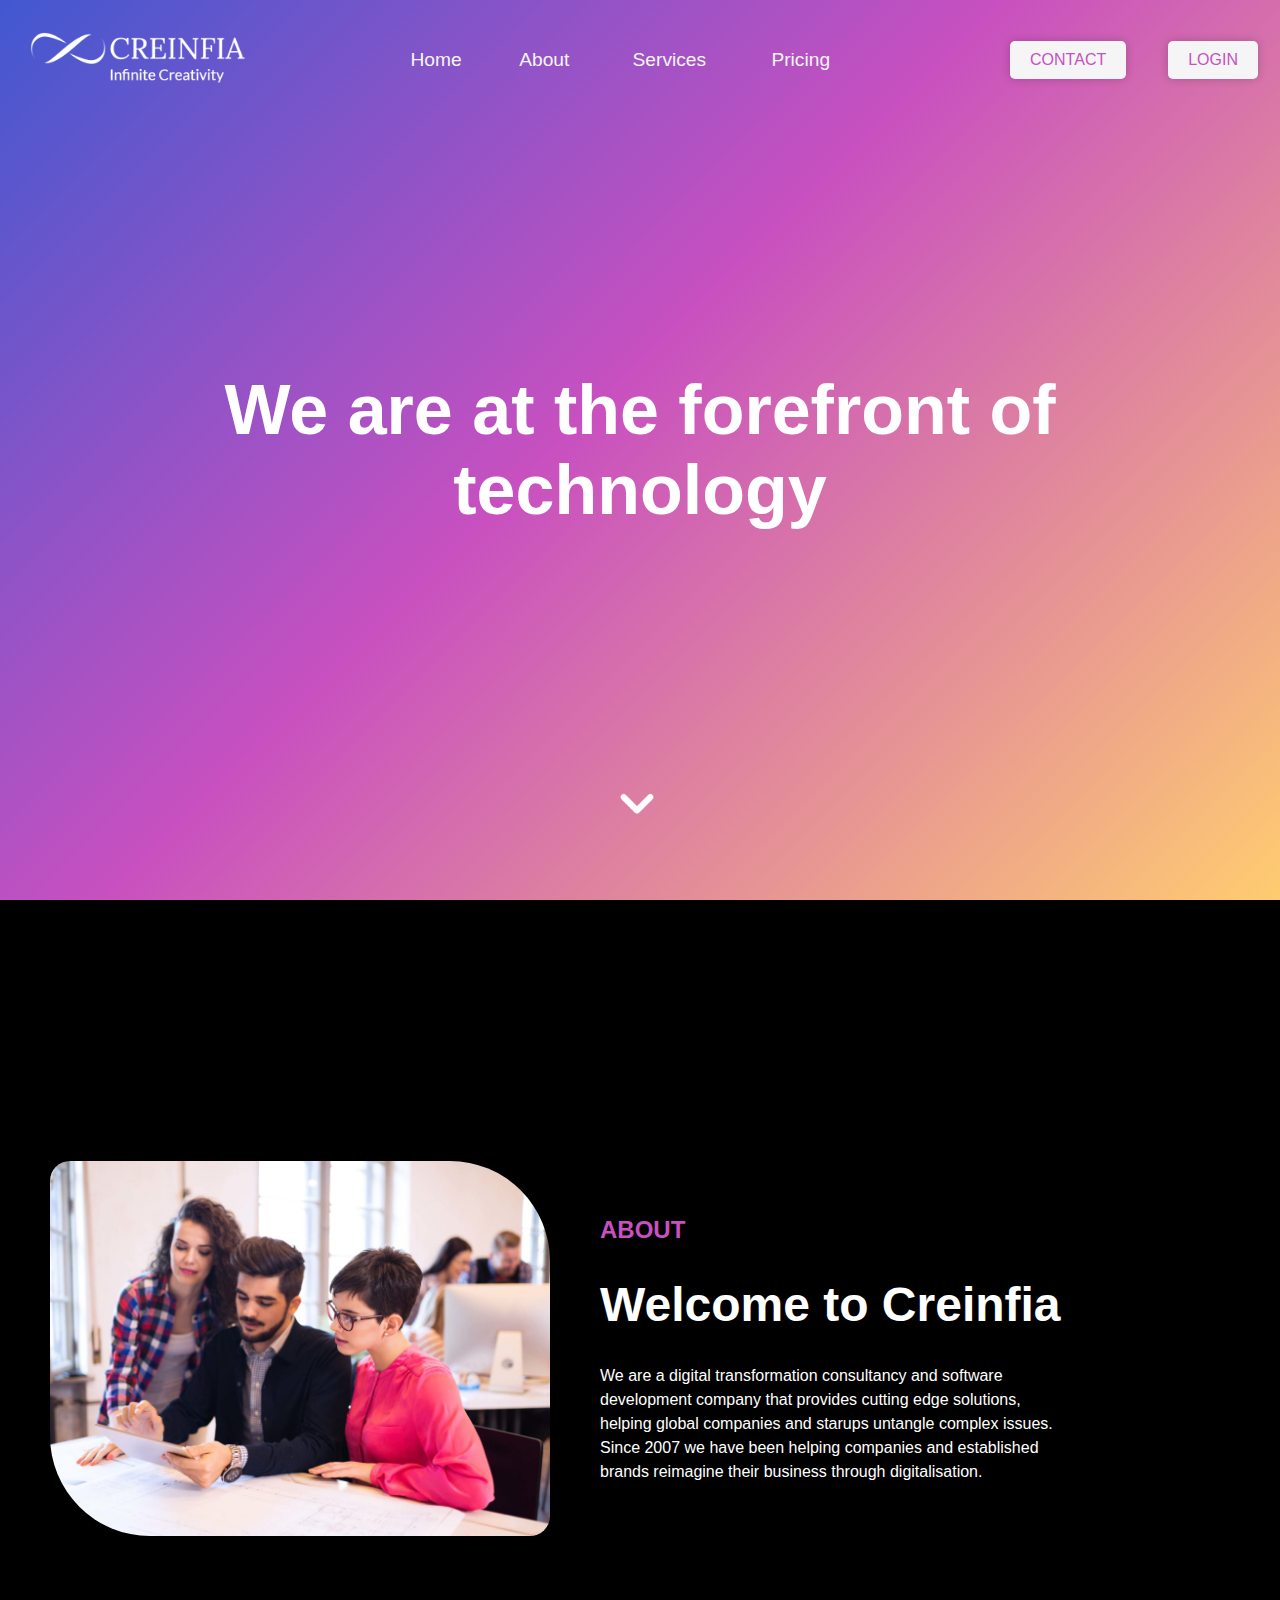
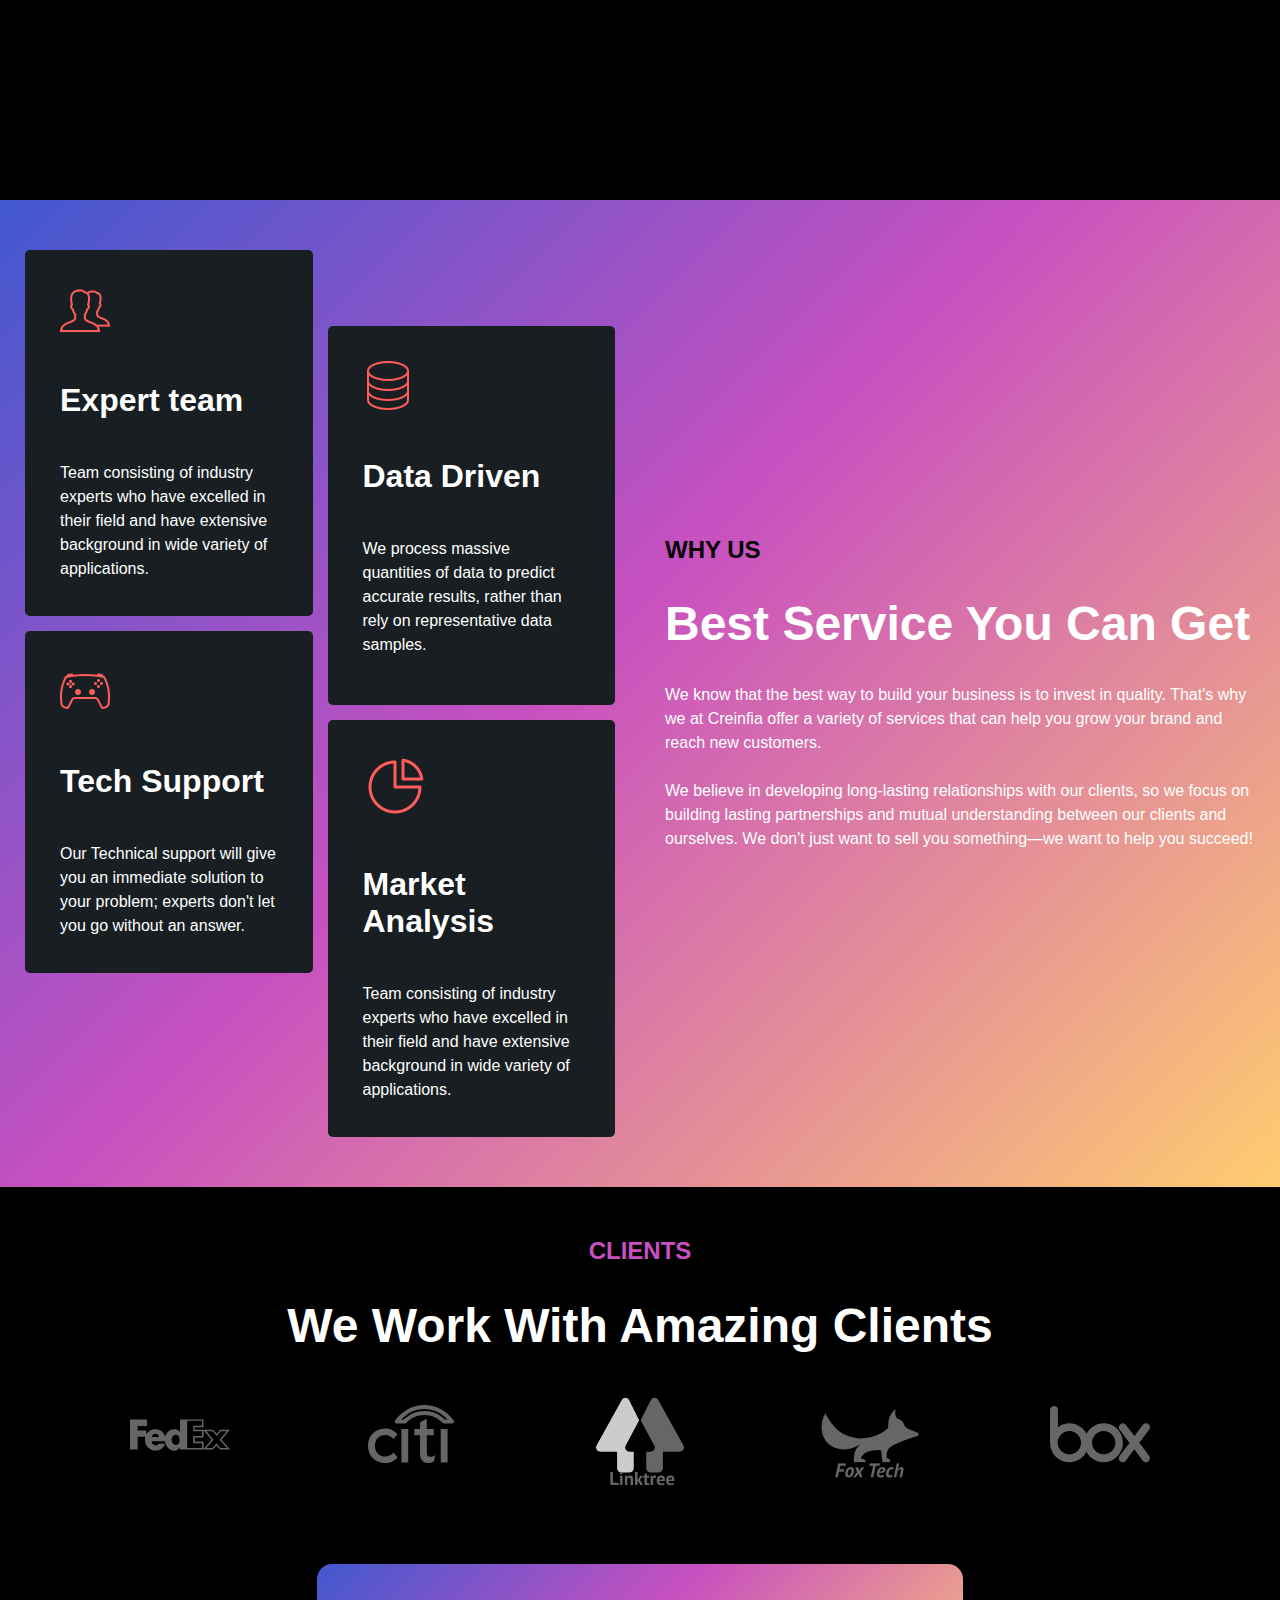
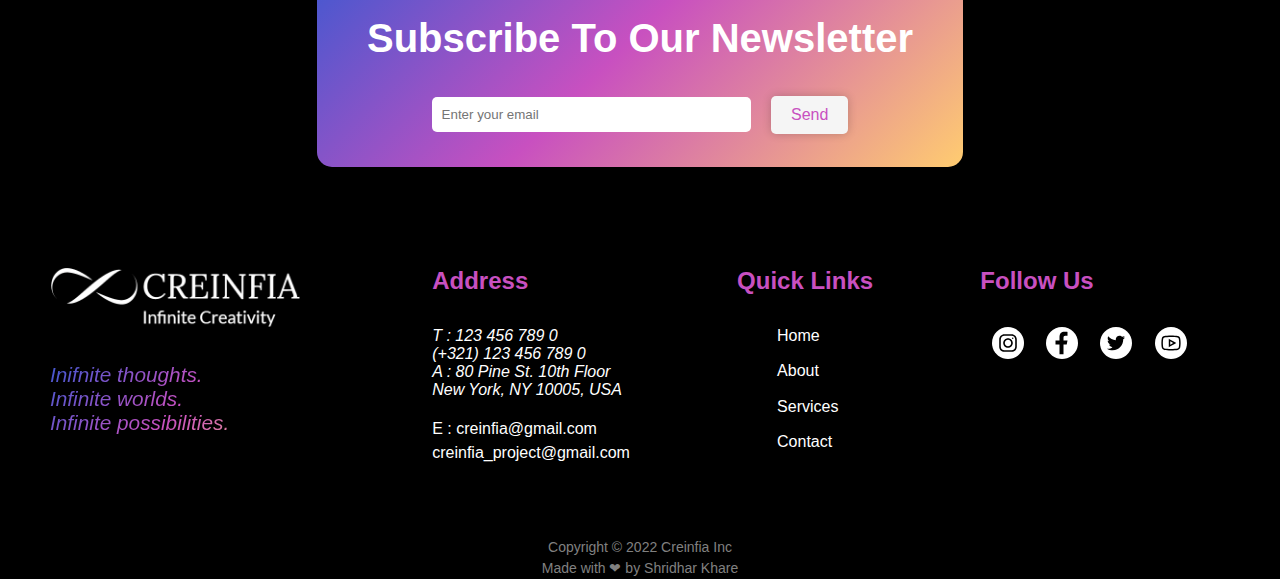
<file: index.html>
<!DOCTYPE html>
<html lang="en">

<head>
    <meta charset="UTF-8">
    <meta http-equiv="X-UA-Compatible" content="IE=edge">
    <meta name="viewport" content="width=device-width, initial-scale=1.0">
    <link rel="stylesheet" href="styles/master.css">
    <link rel="stylesheet" href="styles/home.css">

    <link rel="icon" type="image/x-icon" href="images/favicon.ico" sizes="16x16">

    <title>Creinfia</title>
</head>

<body>

    <!-- Scroll to top -->

    <section class="scroll-to-top" id="scroll-top">
        <a href="#top"><img src="images/scroll-to-top1.svg" alt="scroll"></a>
    </section>

    <!-- End Scroll to top  -->

    <!--Main section-->

    <section class="main-section top" id="top">

        <!-- NavBar-->
        <div class="navbar">
            <table class="nav-table" width="100%" cellpadding="10">
                <tr align="center">
                    <td width="30%" align="left"><a href="index.html"> <img src="images/logo.png" alt="LOGO"
                                class="nav-logo"> </a>
                    </td>
                    <td><a href="index.html" class="nav-links">Home</a></td>
                    <td><a href="about.html" class="nav-links">About</a></td>
                    <td><a href="services.html" class="nav-links">Services</a></td>
                    <td><a href="pricing.html" class="nav-links">Pricing</a></td>
                    <td width="10%"></td>
                    <td width="10%"><a href="contact.html" class="nav-links chips">CONTACT</a></td>
                    <td width="10%"><a href="login.html" class="nav-links chips">LOGIN</a></td>
                </tr>
            </table>
        </div>
        <!--End Navbar -->

        <!-- Landing-text -->
        <div class="landing-text">
            <h1>We are at the forefront of technology</h1>
        </div>
        <div class="down-arrow">
            <a href="#about"><img src="images/down-arrow.png" alt="down-arrow" align="centre"></a>
        </div>
        <!-- End Landing-text -->

    </section>

    <!--End Main section-->

    <!-- About Us -->

    <section class="about" id="about">
        <div class="about-image-container">
            <img src="images/coworkers-about-us.jpg" alt="coworkers-working" class="about-image">
        </div>
        <div class="about-content">
            <h3>ABOUT</h3>
            <h1>Welcome to Creinfia</h1>
            <p>We are a digital transformation consultancy and software development company that provides cutting
                edge solutions, helping global companies and starups untangle complex issues. Since 2007 we have been
                helping companies and established brands reimagine their business
                through digitalisation.
            </p>
        </div>
    </section>
    <!-- End About-us -->

    <!-- Why Us -->
    <section class="why-us">
        <!-- Left side for cards, Right for content -->
        <div class="why-us-cards">
            <div class="panel p-expert">
                <img src="images/team.png" alt="">
                <!-- Header -->
                <h4>Expert team</h4>
                <p>Team consisting of industry experts who have excelled in their field and have extensive
                    background in
                    wide variety of applications. </p>
            </div>
            <div class="panel p-tech">
                <img src="images/tech-support.png" alt="">
                <!-- Header -->
                <h4>Tech Support</h4>
                <p>Our Technical support will give you an immediate solution to your problem;
                    experts don't let you go without an answer. </p>
            </div>
            <div class="panel p-data">
                <img src="images/database.png" alt="">
                <!-- Header -->
                <h4>Data Driven</h4>
                <p>We process massive quantities of data to predict accurate results, rather than rely on
                    representative data samples.</p>
            </div>
            <div class="panel p-market">
                <img src="images/market.png" alt="">
                <!-- Header -->
                <h4>Market Analysis</h4>
                <p>Team consisting of industry experts who have excelled in their field and have extensive
                    background in wide variety of applications.</p>
            </div>
        </div>
        <div class="why-us-content">
            <h3 class="color-pink">WHY US</h3>
            <h1>Best Service You Can Get</h1>
            <p>We know that the best way to build your business is to invest in quality. That's why we at Creinfia offer
                a variety of services that can help you grow your brand and reach new customers.
                <br><br>We believe in developing long-lasting relationships with our clients, so we focus on building
                lasting
                partnerships and mutual understanding between our clients and ourselves. We don't just want to sell you
                something—we want to help you succeed!
            </p>
        </div>
    </section>

    <!-- End Why Us -->

    <!-- Clients -->

    <section class="clients">
        <div class="clients-content">
            <h3 class="accent-color">CLIENTS</h3>
            <h1>We Work With Amazing Clients</h1>
        </div>
        <div class="clients-row-cards">
            <div class="cards"><img src="images/fedex-logo.svg" alt="fed-ex-logo"></div>
            <div class="cards"><img src="images/citibank-logo.svg" alt="citibank-logo"></div>
            <div class="cards"><img src="images/linktree-logo.svg" alt="linktree-logo"></div>
            <div class="cards"><img src="images/foxtech-logo.png" alt="foxtech-logo"></div>
            <div class="cards"><img src="images/box-logo.svg" alt="box-logo"></div>
        </div>
    </section>

    <!-- End Clients -->

    <!-- Newsletter -->
    <section class="newsletter-container">
        <div class="newsletter">
            <h1>Subscribe To Our Newsletter</h1>
            <div class="newsletter-content">
                <input type="email" class="email-input" placeholder="Enter your email">
                <a href="#" class="nav-links chips">Send</a>
            </div>
        </div>
    </section>

    <!-- End Newsletter -->

    <!-- Footer -->

    <footer>
        <div class="footer-content">
            <div class="footer-branding">
                <img src="images/logo.png" alt="logo" class="footer-logo">
                <h2>
                    <em>
                        Inifnite thoughts. <br> Infinite worlds. <br> Infinite possibilities.
                    </em>
                </h2>
            </div>
            <div class="address">
                <h3>Address</h3>
                <address>
                    T : <a href="tel:123 456 789 0">123 456 789 0</a> <br>
                    <a href="tel:(+321) 123 456 789 0 ">(+321) 123 456 789 0 </a><br>
                    A : 80 Pine St. 10th Floor <br>
                    New York, NY 10005, USA
                </address>
                <br>
                <p>
                    <a href="mailto:creinfia@gmail.com" target="_blank">E : creinfia@gmail.com</a>
                    <br>
                    <a href="mailto:creinfia_project@hmail.com">creinfia_project@gmail.com</a>
                </p>
            </div>
            <div class="footer-links">
                <h3>Quick Links</h3>
                <ul>
                    <li><a href="index.html">Home</a></li>
                    <li><a href="about.html">About</a></li>
                    <li><a href="services.html">Services</a></li>
                    <li><a href="contact.html">Contact</a></li>
                </ul>
            </div>
            <div class="follow-us">
                <h3>Follow Us</h3>
                <ul>
                    <li><a href="https://www.instagram.com/" target="_blank">
                            <img src="images/instagram-logo.svg" alt="instagram"></a>
                    </li>
                    <li><a href="https://facebook.com/" target="_blank">
                            <img src="images/facebook-logo.svg" alt="facebook"></a>
                    </li>
                    <li><a href="https://twitter.com" target="_blank">
                            <img src="images/twitter-logo.svg" alt="twitter"></a>
                    </li>
                    <li><a href="https://youtube.com" target="_blank">
                            <img src="images/youtube-logo.svg" alt="youtube"></a></li>
                </ul>
            </div>
        </div>

        <div class="footer-credits">
            <p>Copyright © 2022 Creinfia Inc</p>
            <p>Made with ❤ by Shridhar Khare</p>
        </div>
    </footer>

    <!-- End Footer -->

</body>

</html>
</file>
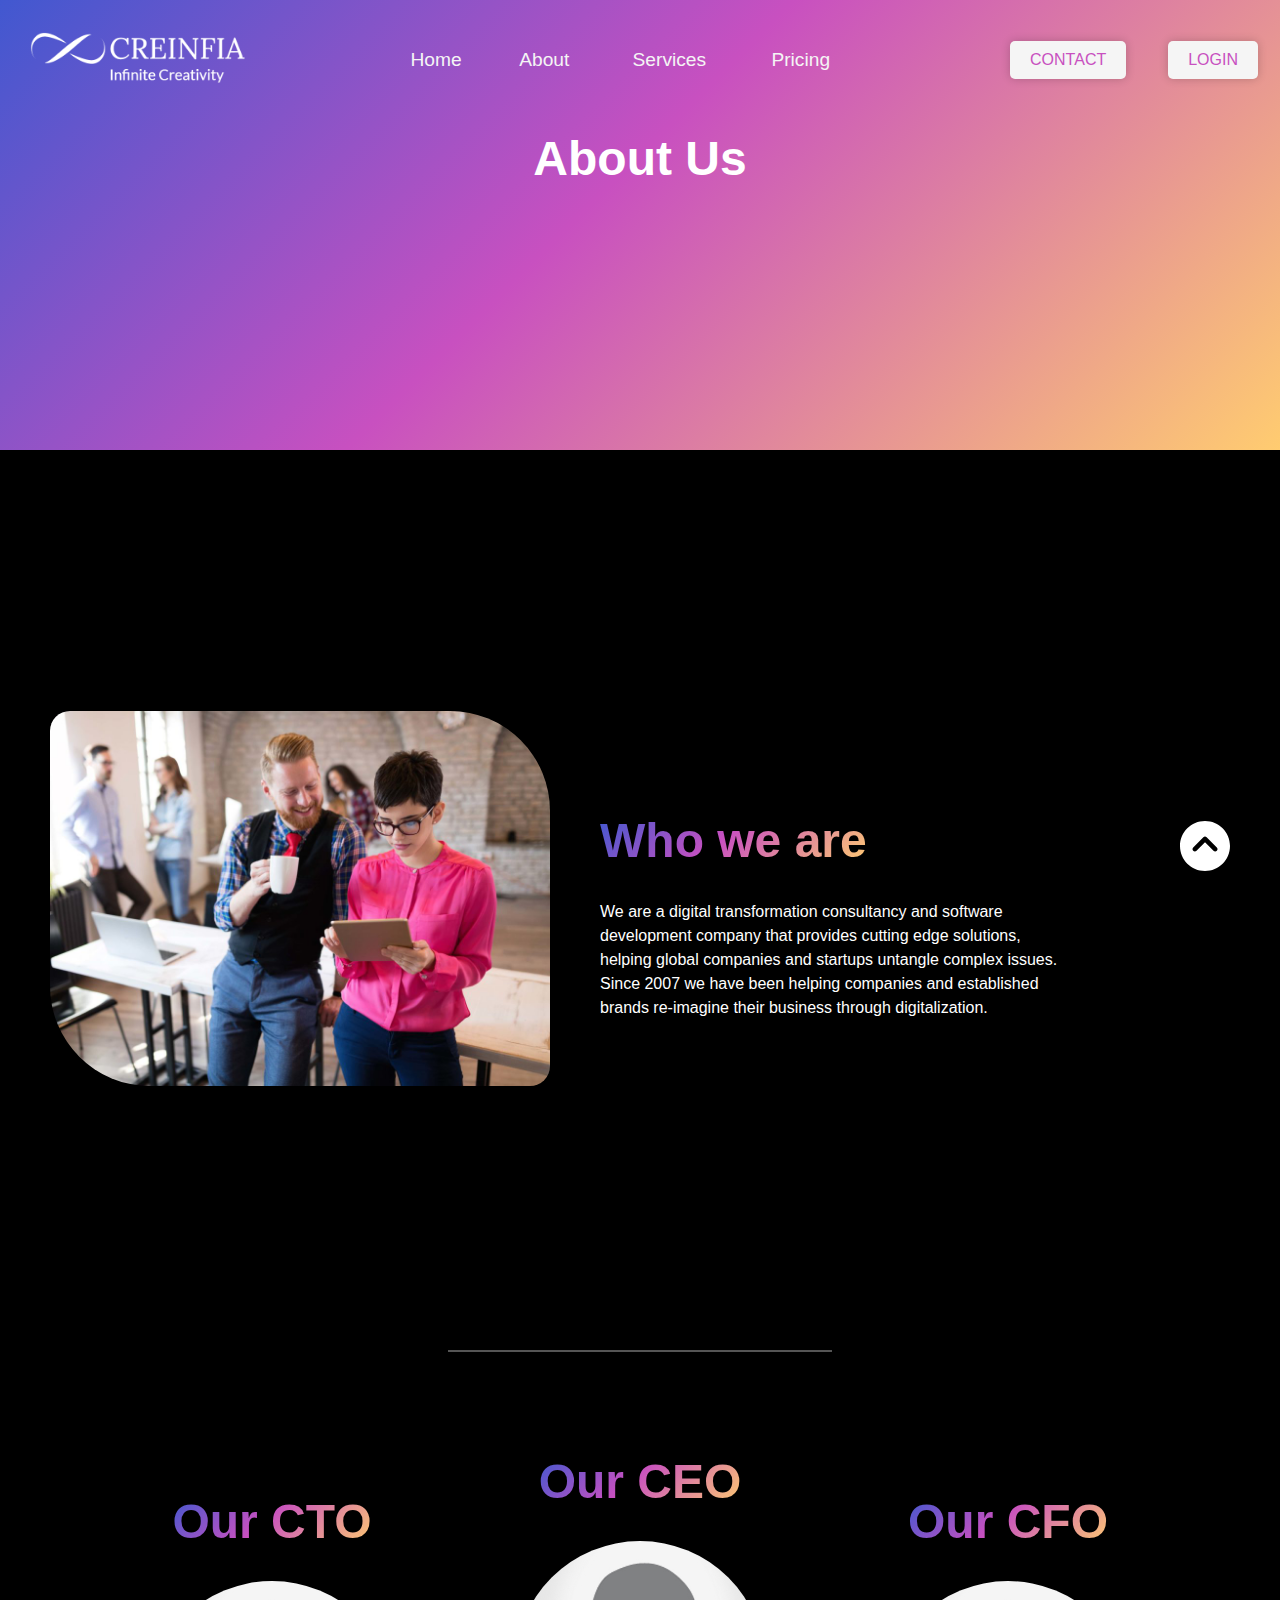
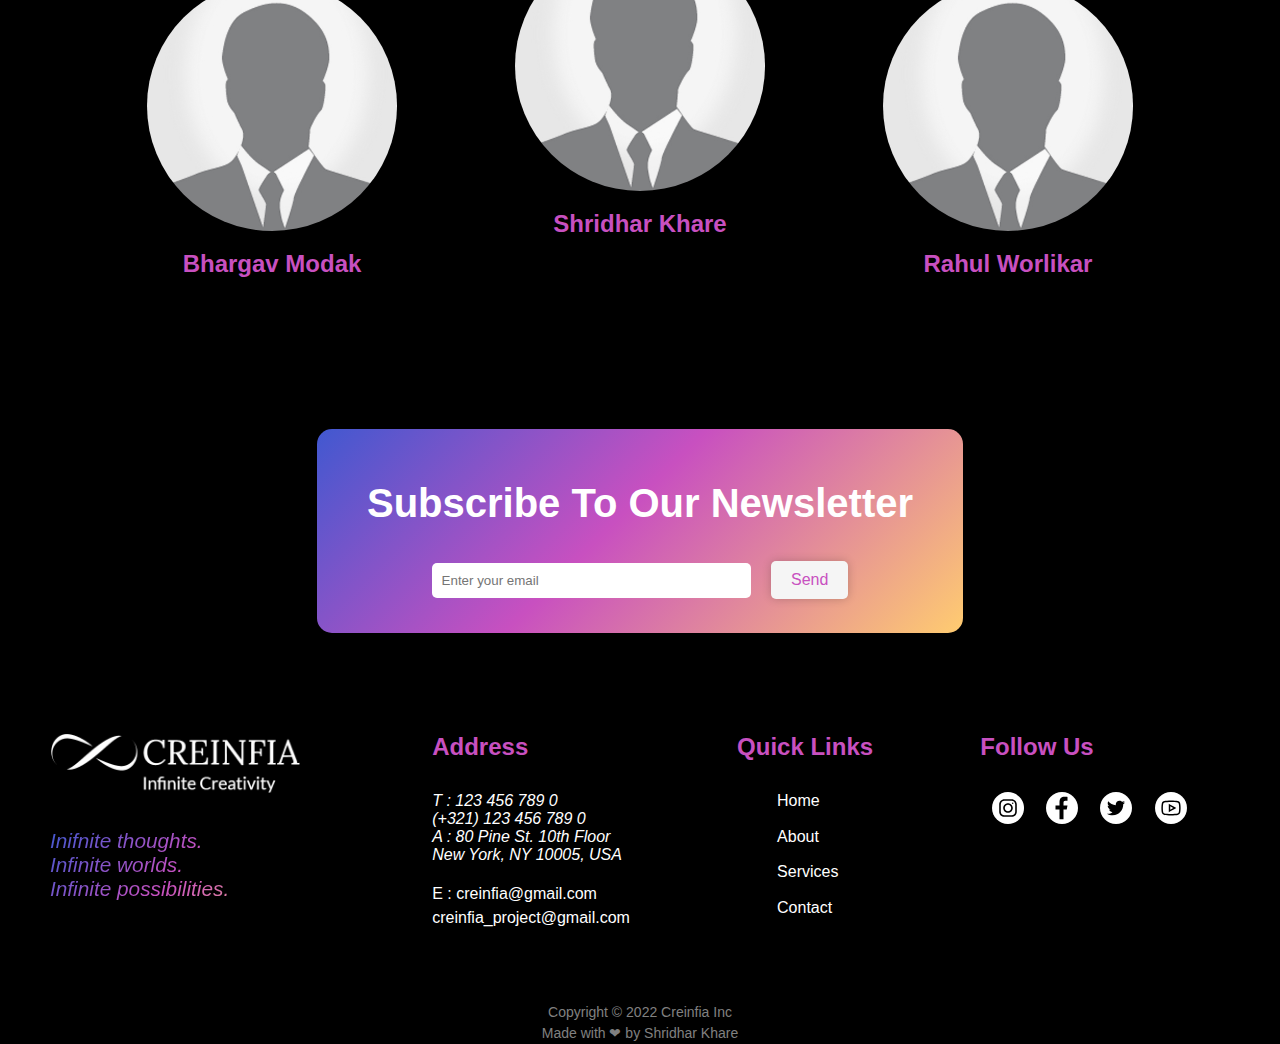
<file: about.html>
<!DOCTYPE html>
<html lang="en">

<head>
    <meta charset="UTF-8">
    <meta http-equiv="X-UA-Compatible" content="IE=edge">
    <meta name="viewport" content="width=device-width, initial-scale=1.0">
    <link rel="stylesheet" href="styles/master.css">
    <link rel="stylesheet" href="styles/about.css">
    <link rel="stylesheet" href="styles/home.css">
    <link rel="icon" type="image/x-icon" href="images/favicon.ico" sizes="16x16">
    <title>Creinfia | About</title>
</head>

<body>

    <!-- Scroll to top -->

    <section class="scroll-to-top" id="scroll-top">
        <a href="#top"><img src="images/scroll-to-top1.svg" alt="scroll"></a>
    </section>

    <!-- End Scroll to top  -->

    <!--top-container-->
    <section class="main-section top-alt">

        <!-- NavBar-->
        <div class="navbar">
            <table class="nav-table" width="100%" cellpadding="10">
                <tr align="center">
                    <td width="30%" align="left"><a href="index.html"> <img src="images/logo.png" alt="LOGO"
                                class="nav-logo"> </a>
                    </td>
                    <td><a href="index.html" class="nav-links">Home</a></td>
                    <td><a href="about.html" class="nav-links">About</a></td>
                    <td><a href="services.html" class="nav-links">Services</a></td>
                    <td><a href="pricing.html" class="nav-links">Pricing</a></td>
                    <td width="10%"></td>
                    <td width="10%"><a href="contact.html" class="nav-links chips">CONTACT</a></td>
                    <td width="10%"><a href="login.html" class="nav-links chips">LOGIN</a></td>
            </table>
        </div>

        <!--End Navbar -->

        <div class="landing-text-2">
            <h1>About Us</h1>
            <!-- <h3>We love to find simple solutions to complex challenges</h3> -->
        </div>
    </section>
    <!--End top-container-->

    <!-- About Us -->

    <section class="about" id="about">
        <div class="about-image-container">
            <img src="images/coworkers-about-us-2.jpg" alt="coworkers-working" class="about-image">
        </div>
        <div class="about-content">
            <h1 class="grad-title"><span>Who we are</span></h1>
            <p>We are a digital transformation consultancy and software development company that provides cutting
                edge solutions, helping global companies and startups untangle complex issues. Since 2007 we have been
                helping companies and established brands re-imagine their business
                through digitalization.
            </p>
        </div>
    </section>
    <!-- End About-us -->

    <hr class="separator" align="center">

    <!-- Team -->
    <section class="team-section">
        <div class="team-container">
            <div class="crew-cards">
                <h1 class="grad-title"><span>Our CTO</span></h1>
                <div>
                    <img src="images/dummy-image.jpg" alt="CTO" class="crew-image">
                    <h3>Bhargav Modak</h3>
                </div>
            </div>
            <div class="crew-cards">
                <h1 class="grad-title"><span>Our CEO</span></h1>
                <div>
                    <img src="images/dummy-image.jpg" alt="CEO" class="crew-image">
                    <h3>Shridhar Khare</h3>
                </div>
            </div>
            <div class="crew-cards">
                <h1 class="grad-title"><span>Our CFO</span></h1>
                <div>
                    <img src="images/dummy-image.jpg" alt="CFO" class="crew-image">
                    <h3>Rahul Worlikar</h3>
                </div>
            </div>
        </div>
    </section>

    <!-- End Team -->

    <!-- Newsletter -->
    <section class="newsletter-container">
        <div class="newsletter">
            <h1>Subscribe To Our Newsletter</h1>
            <div class="newsletter-content">
                <input type="email" class="email-input" placeholder="Enter your email">
                <a href="#" class="nav-links chips">Send</a>
            </div>
        </div>
    </section>

    <!-- End Newsletter -->

    <!-- Footer -->
    <footer>
        <div class="footer-content">
            <div class="footer-branding">
                <img src="images/logo.png" alt="logo" class="footer-logo">
                <h2>
                    <em>
                        Inifnite thoughts. <br> Infinite worlds. <br> Infinite possibilities.
                    </em>
                </h2>
            </div>
            <div class="address">
                <h3>Address</h3>
                <address>
                    T : <a href="tel:123 456 789 0">123 456 789 0</a> <br>
                    <a href="tel:(+321) 123 456 789 0 ">(+321) 123 456 789 0 </a><br>
                    A : 80 Pine St. 10th Floor <br>
                    New York, NY 10005, USA <br>
                </address>
                <br>

                <p>
                    <a href="mailto:creinfia@gmail.com" target="_blank">E : creinfia@gmail.com</a>
                    <br>
                    <a href="mailto:creinfia_project@hmail.com">creinfia_project@gmail.com</a>
                </p>
            </div>
            <div class="footer-links">
                <h3>Quick Links</h3>
                <ul>
                    <li><a href="index.html">Home</a></li>
                    <li><a href="about.html">About</a></li>
                    <li><a href="services.html">Services</a></li>
                    <li><a href="contact.html">Contact</a></li>
                </ul>
            </div>
            <div class="follow-us">
                <h3>Follow Us</h3>
                <ul>
                    <li><a href="https://www.instagram.com/" target="_blank">
                            <img src="images/instagram-logo.svg" alt="instagram"></a>
                    </li>
                    <li><a href="https://facebook.com/" target="_blank">
                            <img src="images/facebook-logo.svg" alt="facebook"></a>
                    </li>
                    <li><a href="https://twitter.com" target="_blank">
                            <img src="images/twitter-logo.svg" alt="twitter"></a>
                    </li>
                    <li><a href="https://youtube.com" target="_blank">
                            <img src="images/youtube-logo.svg" alt="youtube"></a></li>
                </ul>
            </div>
        </div>

        <div class="footer-credits">
            <p>Copyright © 2022 Creinfia Inc</p>
            <p>Made with ❤ by Shridhar Khare</p>
        </div>

    </footer>

    <!-- End Footer -->

</body>

</html>
</file>
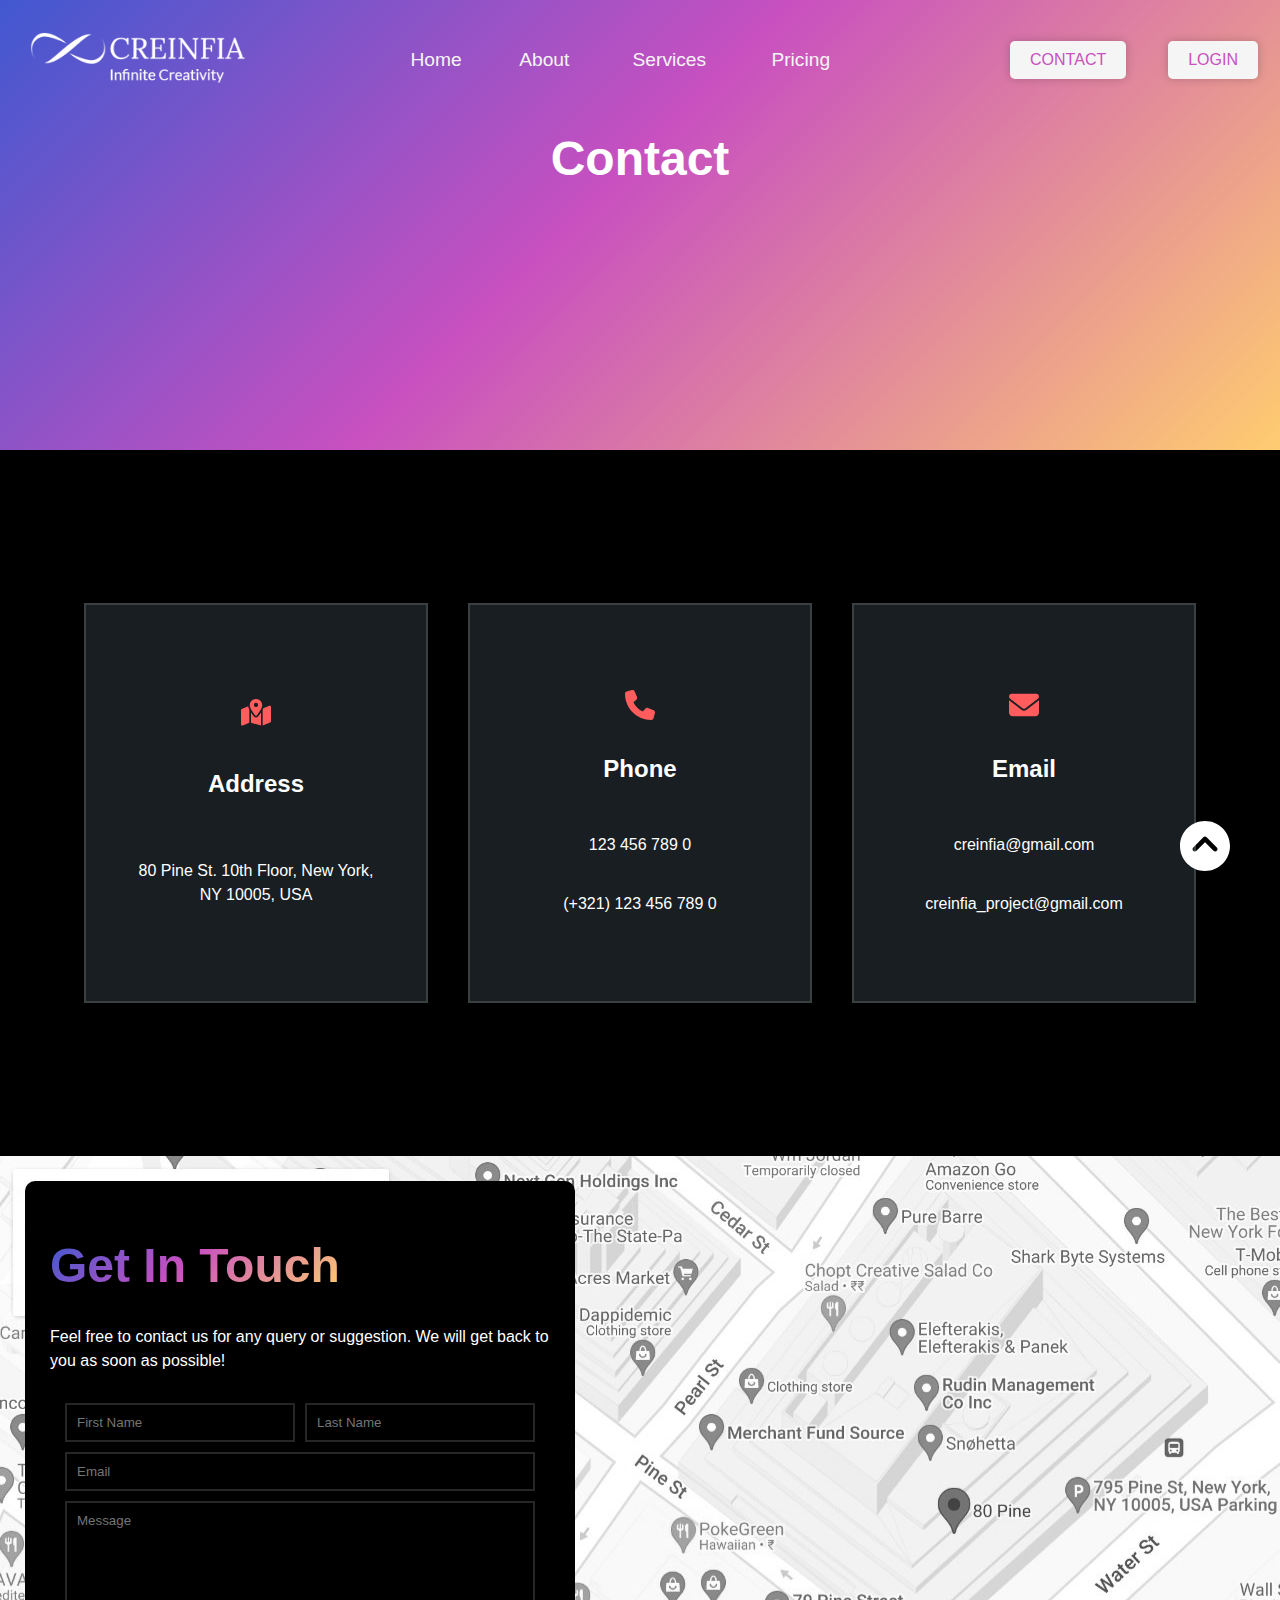
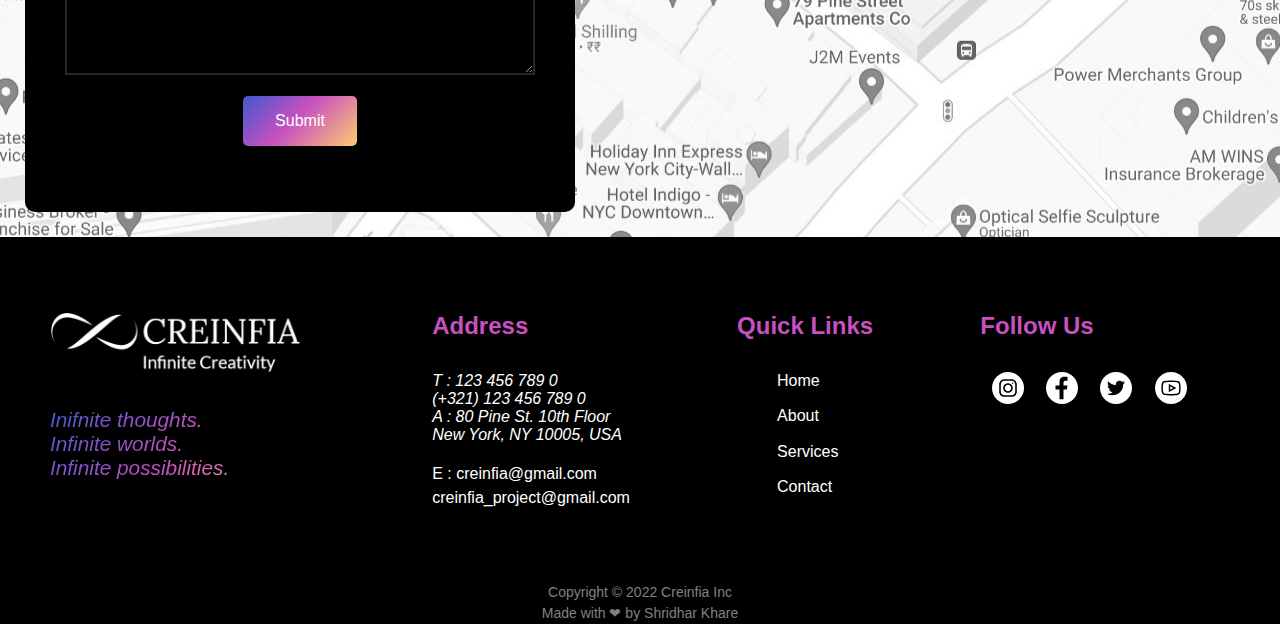
<file: contact.html>
<!DOCTYPE html>
<html lang="en">

<head>
    <meta charset="UTF-8">
    <meta http-equiv="X-UA-Compatible" content="IE=edge">
    <meta name="viewport" content="width=device-width, initial-scale=1.0">
    <link rel="stylesheet" href="styles/master.css">
    <link rel="stylesheet" href="styles/contact.css">
    <link rel="icon" type="image/x-icon" href="images/favicon.ico" sizes="16x16">
    <title>Creinfia | Contact</title>
</head>

<body>

    <!-- Scroll to top -->

    <section class="scroll-to-top" id="scroll-top">
        <a href="#top"><img src="images/scroll-to-top1.svg" alt="scroll"></a>
    </section>

    <!-- End Scroll to top  -->

    <!--top-container-->
    <section class="main-section top-alt">

        <!-- NavBar-->
        <div class="navbar">
            <table class="nav-table" width="100%" cellpadding="10">
                <tr align="center">
                    <td width="30%" align="left"><a href="index.html"> <img src="images/logo.png" alt="LOGO"
                                class="nav-logo"> </a>
                    </td>
                    <td><a href="index.html" class="nav-links">Home</a></td>
                    <td><a href="about.html" class="nav-links">About</a></td>
                    <td><a href="services.html" class="nav-links">Services</a></td>
                    <td><a href="pricing.html" class="nav-links">Pricing</a></td>
                    <td width="10%"></td>
                    <td width="10%"><a href="contact.html" class="nav-links chips">CONTACT</a></td>
                    <td width="10%"><a href="login.html" class="nav-links chips">LOGIN</a></td>
            </table>
        </div>

        <!--End Navbar -->

        <div class="landing-text-2">
            <h1>Contact</h1>
            <!-- <h3>We love to find simple solutions to complex challenges</h3> -->
        </div>


    </section>
    <!--End top-container-->

    <!-- Main-section -->

    <section class="contact-container">
        <div class="cards-container">
            <div class="cards">
                <img src="images/map-location-dot-solid.svg" alt="location" class="map-img">
                <h3>Address</h3>
                <p>80 Pine St. 10th Floor, New York, NY 10005, USA</p>
            </div>
            <div class="cards">
                <img src="images/phone-solid.svg" alt="phone" class="map-img">
                <h3>Phone</h3>
                <p><a href="tel: 123 456 789 0"> 123 456 789 0</a> <br></p>
                <p><a href="tel:(+321) 123 456 789 0">(+321) 123 456 789 0</a></p>
            </div>
            <div class="cards">
                <img src="images/envelope-solid.svg" alt="email" class="map-img">
                <h3>Email</h3>
                <p><a href="mailto:creinfia@gmail.com">creinfia@gmail.com</a></p>
                <p><a href="mailto:creinfia_project@gmail.com">creinfia_project@gmail.com</a>
            </div>
        </div>

        <div class="frm-container">
            <div class="form">
                <div class="form-header">
                    <!-- <h3>CONATCT US</h3> -->
                    <h1 class="grad-title"><span>Get In Touch</span></h1>
                    <p>Feel free to contact us for any query or suggestion. We will get back to you as soon as
                        possible!</p>
                </div>
                <div class="form-content">
                    <form action="">
                        <div class="form-group">
                            <input type="text" placeholder="First Name" class="fname" required>
                            <input type="text" placeholder="Last Name" class="lname" required>
                        </div>
                        <div class="form-group">
                            <input type="email" placeholder="Email" class="email" required>
                        </div>
                        <div class="form-group">
                            <textarea cols="30" rows="10" placeholder="Message" required></textarea>
                        </div>
                        <div class="form-group">
                            <button type="submit" class="btn">Submit</button>
                        </div>
                    </form>
                </div>
            </div>
        </div>

        </div>
    </section>

    <!-- End Main-section -->

    <!-- Footer -->

    <footer>
        <div class="footer-content">
            <div class="footer-branding">
                <img src="images/logo.png" alt="logo" class="footer-logo">
                <h2>
                    <em>
                        Inifnite thoughts. <br> Infinite worlds. <br> Infinite possibilities.
                    </em>
                </h2>
            </div>
            <div class="address">
                <h3>Address</h3>
                <address>
                    T : <a href="tel:123 456 789 0">123 456 789 0</a> <br>
                    <a href="tel:(+321) 123 456 789 0 ">(+321) 123 456 789 0 </a><br>
                    A : 80 Pine St. 10th Floor <br>
                    New York, NY 10005, USA
                </address>
                <br>
                <p>
                    <a href="mailto:creinfia@gmail.com" target="_blank">E : creinfia@gmail.com</a>
                    <br>
                    <a href="mailto:creinfia_project@hmail.com">creinfia_project@gmail.com</a>
                </p>
            </div>
            <div class="footer-links">
                <h3>Quick Links</h3>
                <ul>
                    <li><a href="index.html">Home</a></li>
                    <li><a href="about.html">About</a></li>
                    <li><a href="services.html">Services</a></li>
                    <li><a href="contact.html">Contact</a></li>
                </ul>
            </div>
            <div class="follow-us">
                <h3>Follow Us</h3>
                <ul>
                    <li><a href="https://www.instagram.com/" target="_blank">
                            <img src="images/instagram-logo.svg" alt="instagram"></a>
                    </li>
                    <li><a href="https://facebook.com/" target="_blank">
                            <img src="images/facebook-logo.svg" alt="facebook"></a>
                    </li>
                    <li><a href="https://twitter.com" target="_blank">
                            <img src="images/twitter-logo.svg" alt="twitter"></a>
                    </li>
                    <li><a href="https://youtube.com" target="_blank">
                            <img src="images/youtube-logo.svg" alt="youtube"></a></li>
                </ul>
            </div>
        </div>

        <div class="footer-credits">
            <p>Copyright © 2022 Creinfia Inc</p>
            <p>Made with ❤ by Shridhar Khare</p>
        </div>

    </footer>

    <!-- End Footer -->

</body>

</html>
</file>
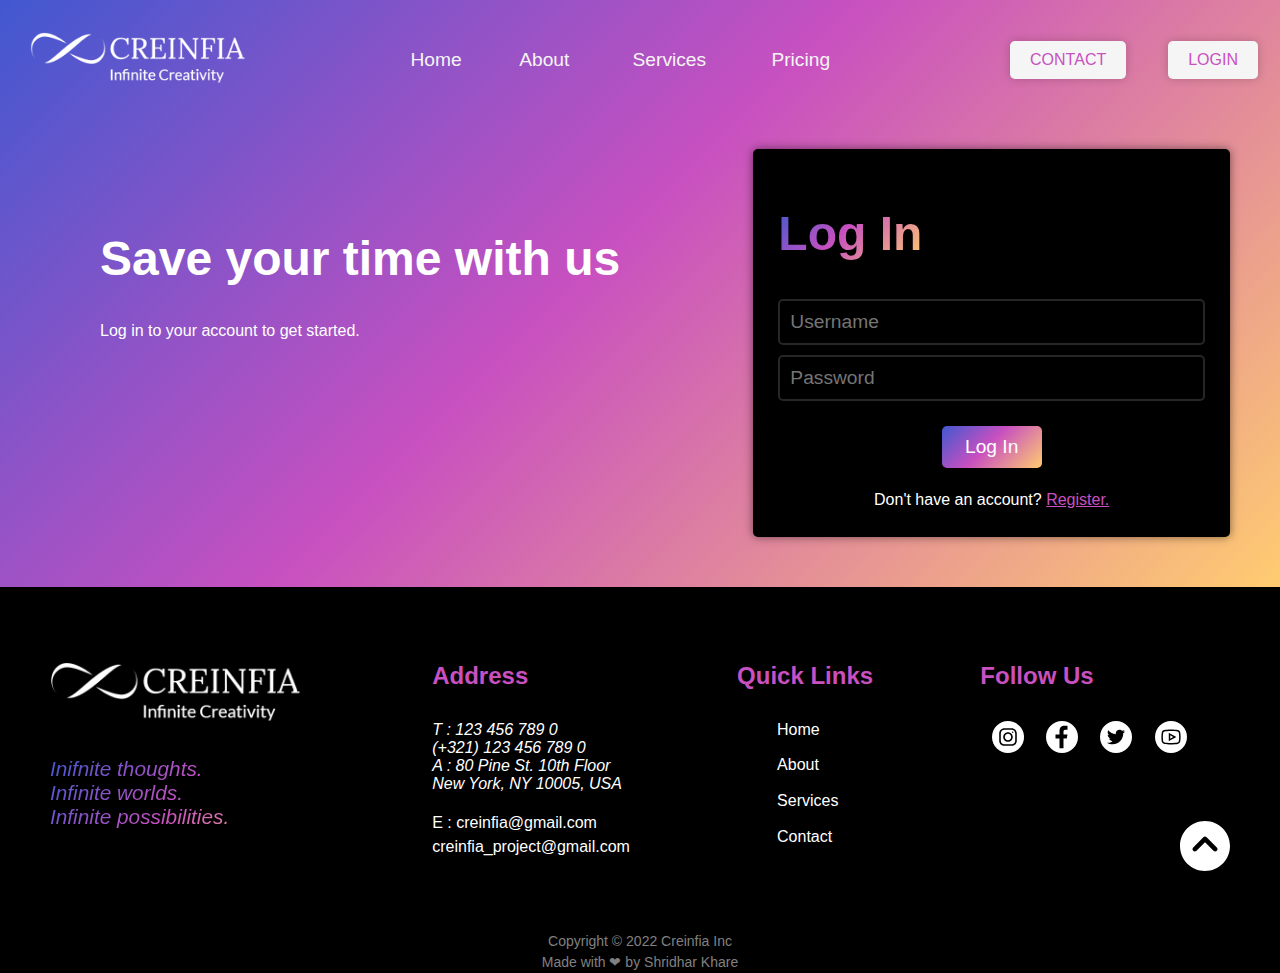
<file: login.html>
<!DOCTYPE html>
<html lang="en">

<head>
    <meta charset="UTF-8">
    <meta http-equiv="X-UA-Compatible" content="IE=edge">
    <meta name="viewport" content="width=device-width, initial-scale=1.0">
    <link rel="stylesheet" href="styles/master.css">
    <link rel="stylesheet" href="styles/login.css">

    <link rel="icon" type="image/x-icon" href="images/favicon.ico" sizes="16x16">

    <title>Creinfia | Log In</title>
</head>

<body>

    <!-- Scroll to top -->

    <section class="scroll-to-top" id="scroll-top">
        <a href="#top"><img src="images/scroll-to-top1.svg" alt="scroll"></a>
    </section>

    <!-- End Scroll to top  -->

    <!--top-container-->
    <section class="main-section top-login">

        <!-- NavBar-->
        <div class="navbar">
            <table class="nav-table" width="100%" cellpadding="10">
                <tr align="center">
                    <td width="30%" align="left"><a href="index.html"> <img src="images/logo.png" alt="LOGO"
                                class="nav-logo"> </a>
                    </td>
                    <td><a href="index.html" class="nav-links">Home</a></td>
                    <td><a href="about.html" class="nav-links">About</a></td>
                    <td><a href="services.html" class="nav-links">Services</a></td>
                    <td><a href="pricing.html" class="nav-links">Pricing</a></td>
                    <td width="10%"></td>
                    <td width="10%"><a href="contact.html" class="nav-links chips">CONTACT</a></td>
                    <td width="10%"><a href="login.html" class="nav-links chips">LOGIN</a></td>
            </table>
        </div>

        <div class="login-background">
            <div class="login-page-text">
                <h1>Save your time with us</h1>
                <p>Log in to your account to get started.</p>
            </div>
            <div class="login-form">
                <h1 class="grad-title"><span>Log In</span></h1>
                <form action="index.html">
                    <input type="text" name="username" placeholder="Username" required>
                    <input type="password" name="password" placeholder="Password" required>
                    <input type="submit" value="Log In">
                    <p>Don't have an account? <a href="index.html">Register.</a></p>
                </form>
            </div>
        </div>

        <!--End Navbar -->
    </section>
    <!--End top-container-->

    <!-- Footer -->
    <footer>
        <div class="footer-content">
            <div class="footer-branding">
                <img src="images/logo.png" alt="logo" class="footer-logo">
                <h2>
                    <em>
                        Inifnite thoughts. <br> Infinite worlds. <br> Infinite possibilities.
                    </em>
                </h2>
            </div>
            <div class="address">
                <h3>Address</h3>
                <address>
                    T : <a href="tel:123 456 789 0">123 456 789 0</a> <br>
                    <a href="tel:(+321) 123 456 789 0 ">(+321) 123 456 789 0 </a><br>
                    A : 80 Pine St. 10th Floor <br>
                    New York, NY 10005, USA <br>
                </address>
                <br>

                <p>
                    <a href="mailto:creinfia@gmail.com" target="_blank">E : creinfia@gmail.com</a>
                    <br>
                    <a href="mailto:creinfia_project@hmail.com">creinfia_project@gmail.com</a>
                </p>
            </div>
            <div class="footer-links">
                <h3>Quick Links</h3>
                <ul>
                    <li><a href="index.html">Home</a></li>
                    <li><a href="about.html">About</a></li>
                    <li><a href="services.html">Services</a></li>
                    <li><a href="contact.html">Contact</a></li>
                </ul>
            </div>
            <div class="follow-us">
                <h3>Follow Us</h3>
                <ul>
                    <li><a href="https://www.instagram.com/" target="_blank">
                            <img src="images/instagram-logo.svg" alt="instagram"></a>
                    </li>
                    <li><a href="https://facebook.com/" target="_blank">
                            <img src="images/facebook-logo.svg" alt="facebook"></a>
                    </li>
                    <li><a href="https://twitter.com" target="_blank">
                            <img src="images/twitter-logo.svg" alt="twitter"></a>
                    </li>
                    <li><a href="https://youtube.com" target="_blank">
                            <img src="images/youtube-logo.svg" alt="youtube"></a></li>
                </ul>
            </div>
        </div>

        <div class="footer-credits">
            <p>Copyright © 2022 Creinfia Inc</p>
            <p>Made with ❤ by Shridhar Khare</p>
        </div>

    </footer>

    <!-- End Footer -->

</body>

</html>
</file>
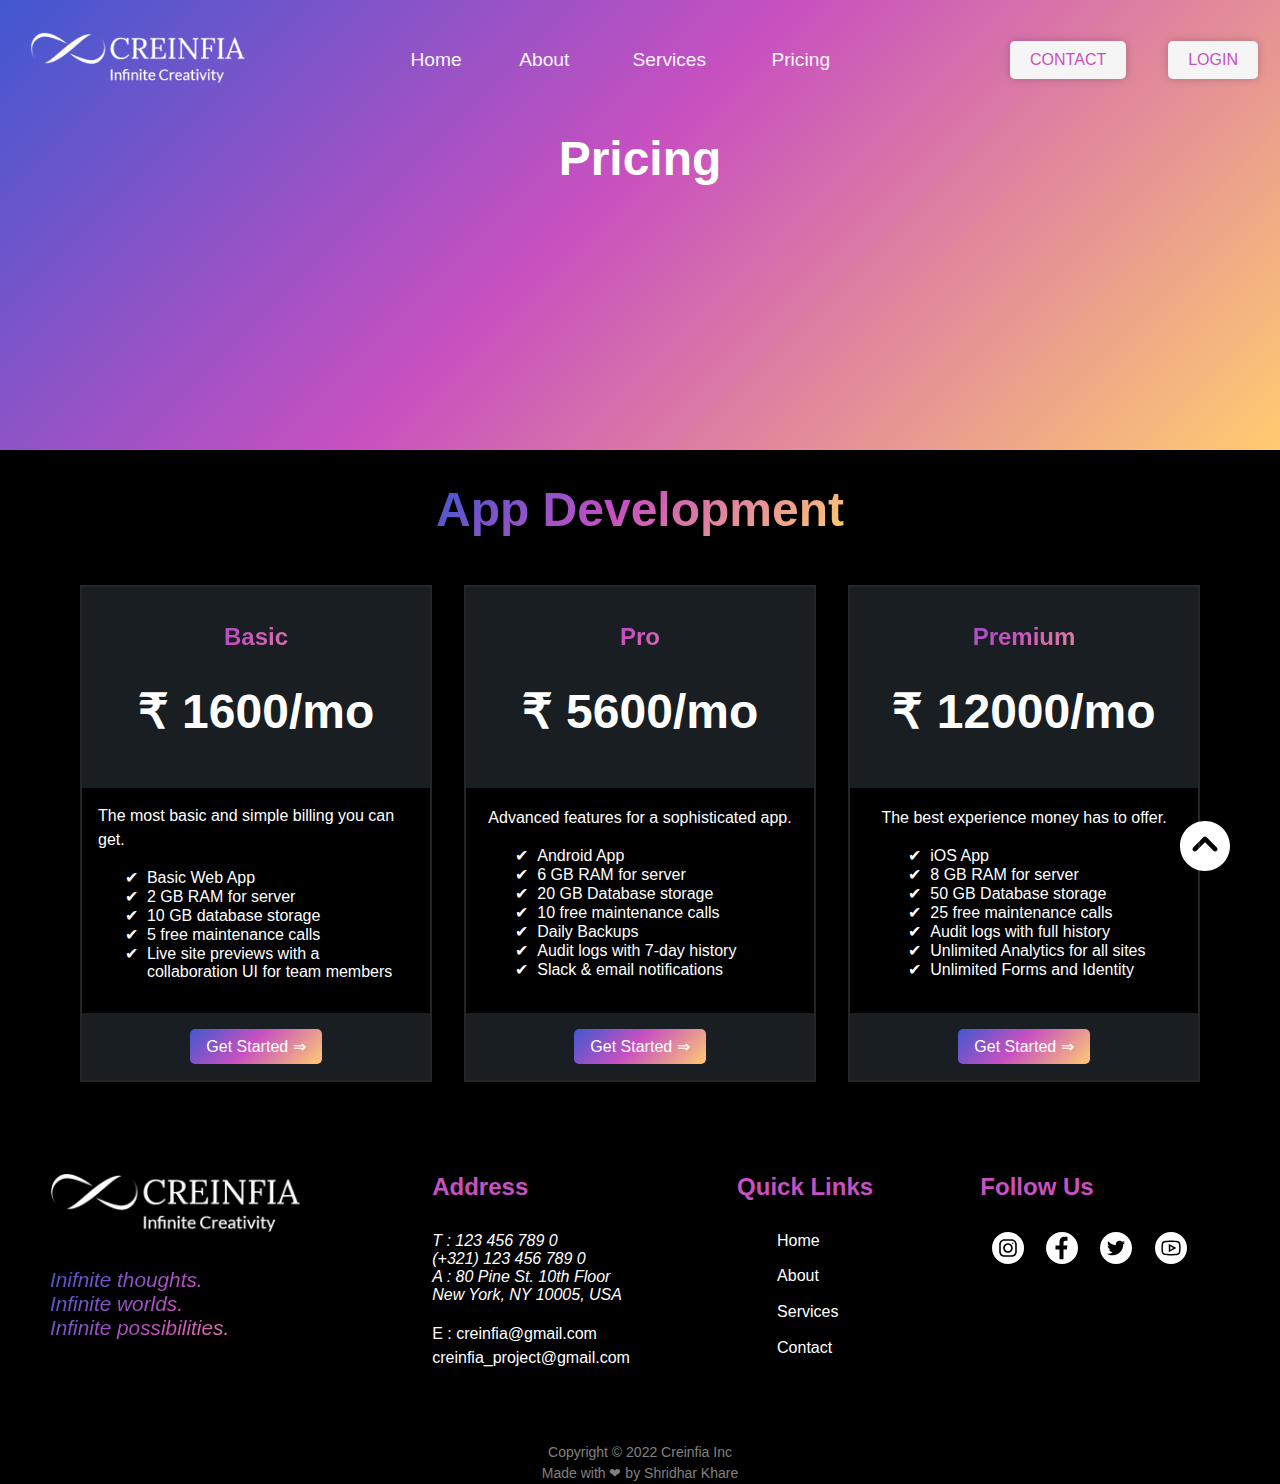
<file: pricing.html>
<!DOCTYPE html>
<html lang="en">

<head>
    <meta charset="UTF-8">
    <meta http-equiv="X-UA-Compatible" content="IE=edge">
    <meta name="viewport" content="width=device-width, initial-scale=1.0">
    <link rel="stylesheet" href="styles/master.css">
    <link rel="stylesheet" href="styles/pricing.css">
    <link rel="icon" type="image/x-icon" href="images/favicon.ico" sizes="16x16">
    <title>Creinfia | Pricing</title>
</head>

<body>

    <!-- Scroll to top -->

    <section class="scroll-to-top" id="scroll-top">
        <a href="#top"><img src="images/scroll-to-top1.svg" alt="scroll"></a>
    </section>

    <!-- End Scroll to top  -->

    <!--top-container-->
    <section class="main-section top-alt">

        <!-- NavBar-->
        <div class="navbar">
            <table class="nav-table" width="100%" cellpadding="10">
                <tr align="center">
                    <td width="30%" align="left"><a href="index.html"> <img src="images/logo.png" alt="LOGO"
                                class="nav-logo"> </a>
                    </td>
                    <td><a href="index.html" class="nav-links">Home</a></td>
                    <td><a href="about.html" class="nav-links">About</a></td>
                    <td><a href="services.html" class="nav-links">Services</a></td>
                    <td><a href="pricing.html" class="nav-links">Pricing</a></td>
                    <td width="10%"></td>
                    <td width="10%"><a href="contact.html" class="nav-links chips">CONTACT</a></td>
                    <td width="10%"><a href="login.html" class="nav-links chips">LOGIN</a></td>
            </table>
        </div>

        <!--End Navbar -->

        <div class="landing-text-2">
            <h1>Pricing</h1>
            <!-- <h3>We love to find simple solutions to complex challenges</h3> -->
        </div>


    </section>
    <!--End top-container-->

    <!-- Main Section -->

    <section class="prc-main">
        <div class="prc-container">

            <div class="grad-title">
                <h1><span>App Development</span></h1>
            </div>

            <div class="prc-cards-container">
                <!-- Basic -->
                <div class="prc-cards">
                    <div class="prc-card-header">
                        <h2>Basic</h2>
                        <h1>₹ 1600/mo</h1>
                    </div>
                    <div class="prc-card-body">
                        <p>The most basic and simple billing you can get.</p>
                        <dl>
                            <dd> Basic Web App</dd>
                            <dd> 2 GB RAM for server </dd>
                            <dd> 10 GB database storage </dd>
                            <dd> 5 free maintenance calls </dd>
                            <dd>Live site previews with a collaboration UI for team members</dd>
                        </dl>
                    </div>
                    <div class="prc-card-footer">
                        <button>Get Started ⇒</button>
                    </div>
                </div>

                <!-- Pro -->
                <div class="prc-cards">
                    <div class="prc-card-header">
                        <h2>Pro</h2>
                        <h1>₹ 5600/mo</h1>
                    </div>
                    <div class="prc-card-body">
                        <p>Advanced features for a sophisticated app.</p>
                        <dl>
                            <dd> Android App </dd>
                            <dd>6 GB RAM for server</dd>
                            <dd>20 GB Database storage </dd>
                            <dd> 10 free maintenance calls</dd>
                            <dd>Daily Backups</dd>
                            <dd>Audit logs with 7-day history</dd>
                            <dd>Slack & email notifications</dd>
                        </dl>
                    </div>
                    <div class="prc-card-footer">
                        <button>Get Started ⇒</button>
                    </div>
                </div>

                <!-- Premium -->
                <div class="prc-cards">
                    <div class="prc-card-header">
                        <h2>Premium</h2>
                        <h1>₹ 12000/mo</h1>
                    </div>
                    <div class="prc-card-body">
                        <p>The best experience money has to offer.</p>
                        <dl>
                            <dd> iOS App </dd>
                            <dd> 8 GB RAM for server </dd>
                            <dd> 50 GB Database storage </dd>
                            <dd> 25 free maintenance calls</dd>
                            <dd>Audit logs with full history</dd>
                            <dd>Unlimited Analytics for all sites</dd>
                            <dd>Unlimited Forms and Identity</dd>
                        </dl>
                    </div>
                    <div class="prc-card-footer">
                        <button>Get Started ⇒</button>
                    </div>
                </div>
            </div>
        </div>
    </section>

    <!-- End Main section -->

    <!-- Footer -->

    <footer>
        <div class="footer-content">
            <div class="footer-branding">
                <img src="images/logo.png" alt="logo" class="footer-logo">
                <h2>
                    <em>
                        Inifnite thoughts. <br> Infinite worlds. <br> Infinite possibilities.
                    </em>
                </h2>
            </div>
            <div class="address">
                <h3>Address</h3>
                <address>
                    T : <a href="tel:123 456 789 0">123 456 789 0</a> <br>
                    <a href="tel:(+321) 123 456 789 0 ">(+321) 123 456 789 0 </a><br>
                    A : 80 Pine St. 10th Floor <br>
                    New York, NY 10005, USA
                </address>
                <br>
                <p>
                    <a href="mailto:creinfia@gmail.com" target="_blank">E : creinfia@gmail.com</a>
                    <br>
                    <a href="mailto:creinfia_project@hmail.com">creinfia_project@gmail.com</a>
                </p>
            </div>
            <div class="footer-links">
                <h3>Quick Links</h3>
                <ul>
                    <li><a href="index.html">Home</a></li>
                    <li><a href="about.html">About</a></li>
                    <li><a href="services.html">Services</a></li>
                    <li><a href="contact.html">Contact</a></li>
                </ul>
            </div>
            <div class="follow-us">
                <h3>Follow Us</h3>
                <ul>
                    <li><a href="https://www.instagram.com/" target="_blank">
                            <img src="images/instagram-logo.svg" alt="instagram"></a>
                    </li>
                    <li><a href="https://facebook.com/" target="_blank">
                            <img src="images/facebook-logo.svg" alt="facebook"></a>
                    </li>
                    <li><a href="https://twitter.com" target="_blank">
                            <img src="images/twitter-logo.svg" alt="twitter"></a>
                    </li>
                    <li><a href="https://youtube.com" target="_blank">
                            <img src="images/youtube-logo.svg" alt="youtube"></a></li>
                </ul>
            </div>
        </div>

        <div class="footer-credits">
            <p>Copyright © 2022 Creinfia Inc</p>
            <p>Made with ❤ by Shridhar Khare</p>
        </div>

    </footer>

    <!-- End Footer -->
</body>

</html>
</file>
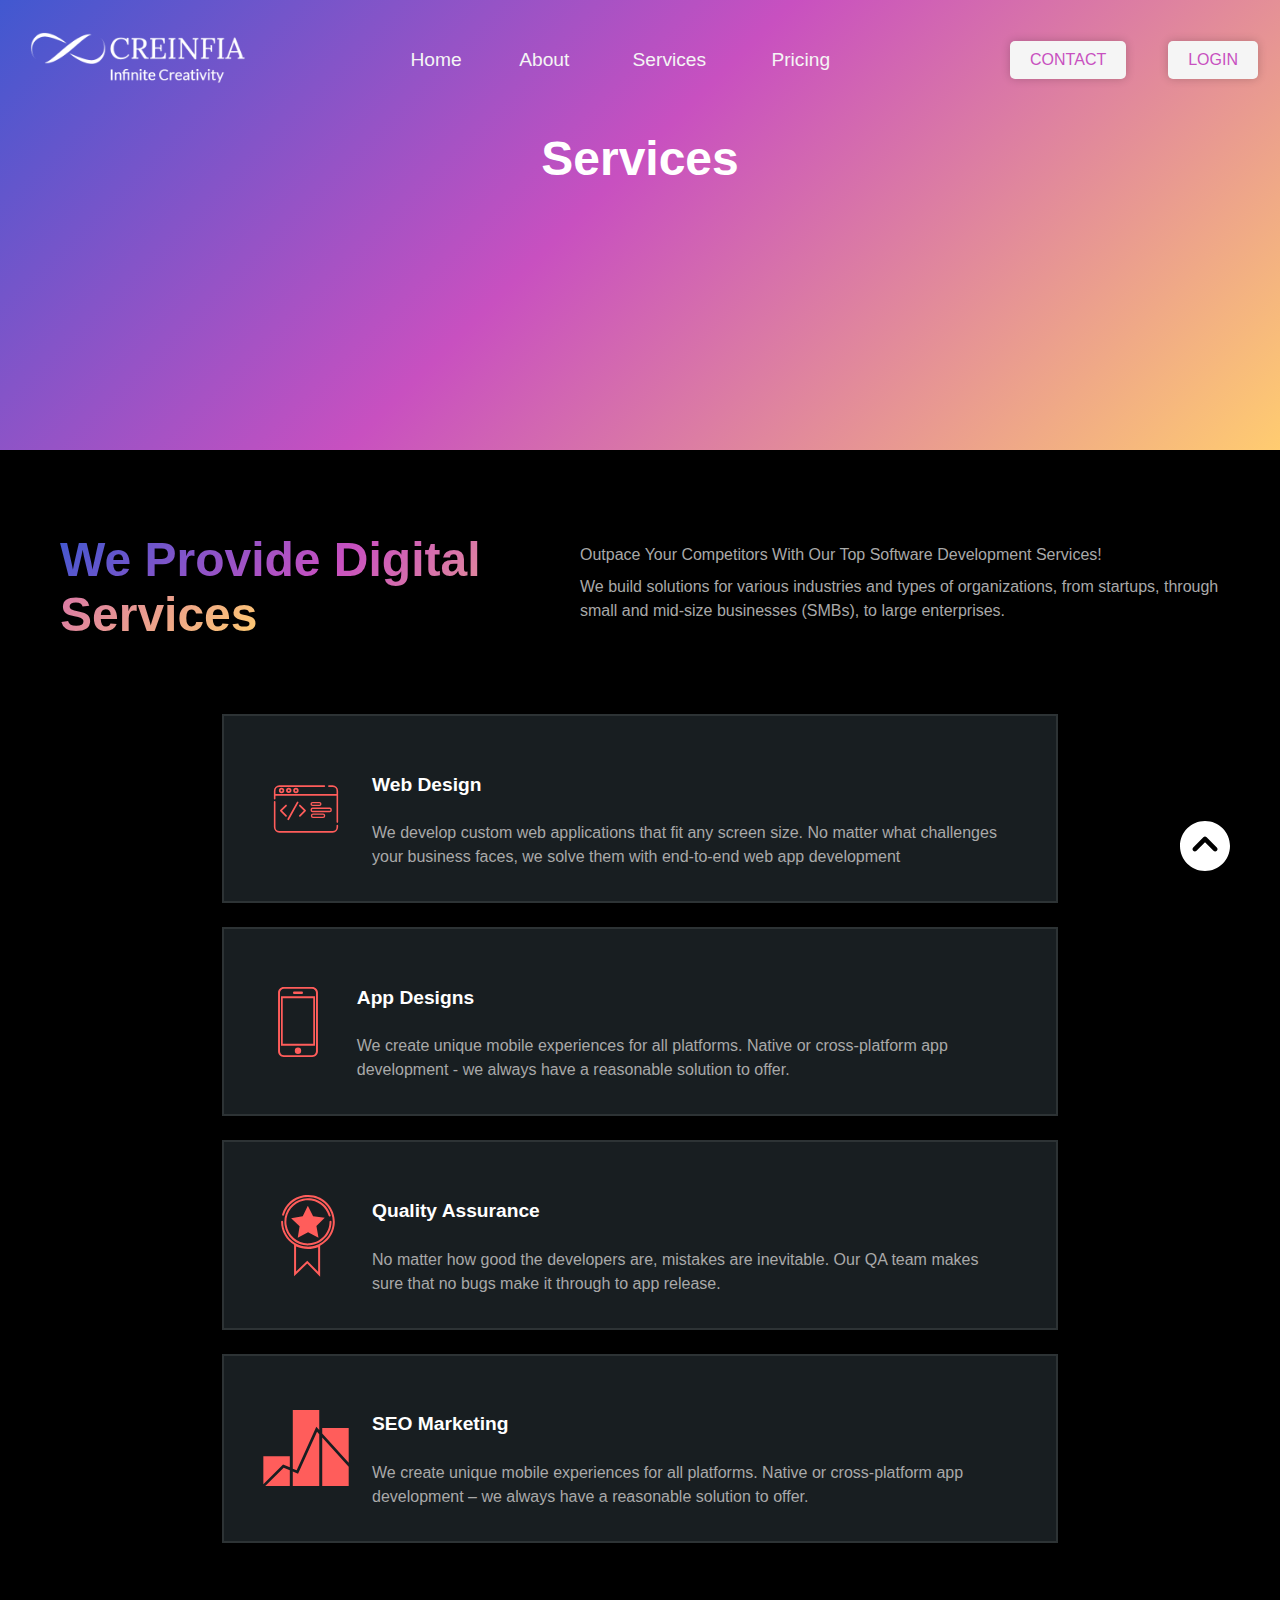
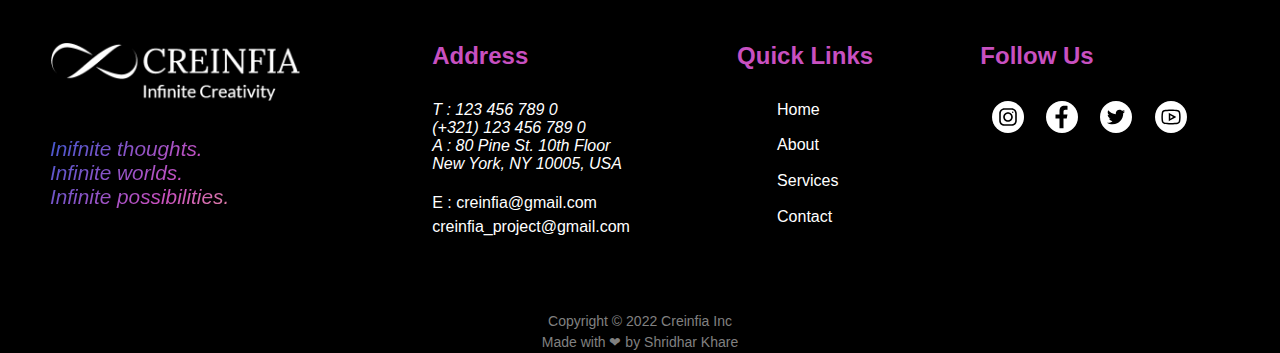
<file: services.html>
<!DOCTYPE html>
<html lang="en">

<head>
    <meta charset="UTF-8">
    <meta http-equiv="X-UA-Compatible" content="IE=edge">
    <meta name="viewport" content="width=device-width, initial-scale=1.0">
    <link rel="stylesheet" href="styles/master.css">
    <link rel="stylesheet" href="styles/services.css">

    <link rel="icon" type="image/x-icon" href="images/favicon.ico" sizes="16x16">

    <title>Creinfia | Services</title>
</head>

<body>

    <!-- Scroll to top -->

    <section class="scroll-to-top" id="scroll-top">
        <a href="#top"><img src="images/scroll-to-top1.svg" alt="scroll"></a>
    </section>

    <!-- End Scroll to top  -->

    <!--top-container-->
    <section class="main-section top-alt">

        <!-- NavBar-->
        <div class="navbar">
            <table class="nav-table" width="100%" cellpadding="10">
                <tr align="center">
                    <td width="30%" align="left"><a href="index.html"> <img src="images/logo.png" alt="LOGO"
                                class="nav-logo"> </a>
                    </td>
                    <td><a href="index.html" class="nav-links">Home</a></td>
                    <td><a href="about.html" class="nav-links">About</a></td>
                    <td><a href="services.html" class="nav-links">Services</a></td>
                    <td><a href="pricing.html" class="nav-links">Pricing</a></td>
                    <td width="10%"></td>
                    <td width="10%"><a href="contact.html" class="nav-links chips">CONTACT</a></td>
                    <td width="10%"><a href="login.html" class="nav-links chips">LOGIN</a></td>
            </table>
        </div>

        <!--End Navbar -->

        <div class="landing-text-2">
            <h1>Services</h1>
            <!-- <h3>We love to find simple solutions to complex challenges</h3> -->
        </div>


    </section>
    <!--End top-container-->

    <section class="srv-container">
        <div class="srv-content">
            <div>
                <h1 class="grad-title"><span> We Provide Digital Services </span></h1>
            </div>

            <div>
                <p>Outpace Your Competitors With Our Top Software Development Services!
                </p>
                <p>We build solutions for various industries and types of organizations,
                    from startups, through small and mid-size businesses (SMBs), to large enterprises.
                </p>
            </div>
        </div>

        <div class="srv-cards-container">
            <div class="srv-cards">
                <div class="srv-panel-icon">
                    <img src="images/web-development.svg" alt="web-development-icon">
                </div>
                <div class="srv-panel-content">
                    <h4>Web Design</h4>
                    <p>We develop custom web applications that fit any screen size.
                        No matter what challenges your business faces, we solve them with end-to-end web app development
                    </p>
                </div>
            </div>
            <div class="srv-cards">
                <div class="srv-panel-icon">
                    <img src="images/smartphone.svg" alt="smartphone-icon">
                </div>
                <div class=" srv-panel-content">
                    <h4>App Designs</h4>
                    <p>We create unique mobile experiences for all platforms.
                        Native or cross-platform app development - we always have a reasonable solution to offer.
                    </p>
                </div>
            </div>
            <div class="srv-cards">
                <div class="srv-panel-icon">
                    <img src="images/quality-assurance.svg" alt="qa-icon">
                </div>
                <div class="srv-panel-content">
                    <h4>Quality Assurance</h4>
                    <p>No matter how good the developers are, mistakes are inevitable.
                        Our QA team makes sure that no bugs make it through to app release.
                    </p>
                </div>
            </div>
            <div class="srv-cards">
                <div class="srv-panel-icon">
                    <img src="images/seo-graph.svg" alt="graph-icon">
                </div>
                <div class="srv-panel-content">
                    <h4>SEO Marketing</h4>
                    <p>We create unique mobile experiences for all platforms.
                        Native or cross-platform app development – we always have a reasonable solution to offer.
                    </p>
                </div>
            </div>
        </div>
    </section>


    <!-- Footer -->

    <footer>
        <div class="footer-content">
            <div class="footer-branding">
                <img src="images/logo.png" alt="logo" class="footer-logo">
                <h2>
                    <em>
                        Inifnite thoughts. <br> Infinite worlds. <br> Infinite possibilities.
                    </em>
                </h2>
            </div>
            <div class="address">
                <h3>Address</h3>
                <address>
                    T : <a href="tel:123 456 789 0">123 456 789 0</a> <br>
                    <a href="tel:(+321) 123 456 789 0 ">(+321) 123 456 789 0 </a><br>
                    A : 80 Pine St. 10th Floor <br>
                    New York, NY 10005, USA <br>
                </address>
                <br>

                <p>
                    <a href="mailto:creinfia@gmail.com" target="_blank">E : creinfia@gmail.com</a>
                    <br>
                    <a href="mailto:creinfia_project@hmail.com">creinfia_project@gmail.com</a>
                </p>
            </div>
            <div class="footer-links">
                <h3>Quick Links</h3>
                <ul>
                    <li><a href="index.html">Home</a></li>
                    <li><a href="about.html">About</a></li>
                    <li><a href="services.html">Services</a></li>
                    <li><a href="contact.html">Contact</a></li>
                </ul>
            </div>
            <div class="follow-us">
                <h3>Follow Us</h3>
                <ul>
                    <li><a href="https://www.instagram.com/" target="_blank">
                            <img src="images/instagram-logo.svg" alt="instagram"></a>
                    </li>
                    <li><a href="https://facebook.com/" target="_blank">
                            <img src="images/facebook-logo.svg" alt="facebook"></a>
                    </li>
                    <li><a href="https://twitter.com" target="_blank">
                            <img src="images/twitter-logo.svg" alt="twitter"></a>
                    </li>
                    <li><a href="https://youtube.com" target="_blank">
                            <img src="images/youtube-logo.svg" alt="youtube"></a></li>
                </ul>
            </div>
        </div>

        <div class="footer-credits">
            <p>Copyright © 2022 Creinfia Inc</p>
            <p>Made with ❤ by Shridhar Khare</p>
        </div>

    </footer>

    <!-- End Footer -->

</body>

</html>
</file>
<file: styles/master.css>
:root {
    --main-gradient: linear-gradient(135deg, #4158D0 0%, #C850C0 46%, #FFCC70 100%);
    --orange-color: #ff5d5b;
    --pink-color: #C850C0;
    --blue-color: #4158d0;
    --yellow-color: #FFCC70;
}

html {
    scroll-behavior: smooth;
}

body {
    margin: 0;
    padding: 0;
    font-family: 'Trebuchet MS', 'Lucida Sans Unicode', 'Lucida Grande', 'Lucida Sans', Arial, sans-serif;
    color: white;
    background-color: black;
}

h1 {
    font-size: 3rem;
    font-weight: 600;
    padding: 0;
}

h3 {
    font-size: 1.5rem;
    font-weight: 600;
    margin: 0 0 1rem 0;
}

hr {
    border-top: 0;
}

p {
    margin: 0;
    line-height: 1.5;
}

a {
    text-decoration: none;
    color: white;
}

section {
    padding: 0;
}

::-webkit-scrollbar {
    width: 10px;
}

::-webkit-scrollbar-track {
    background: #010101;
}

::-webkit-scrollbar-thumb {
    background: #888;
    border-radius: 10px;
    border: 2px solid #010101;
}

::-webkit-scrollbar-thumb:hover {
    background: #555;
}

.accent-color {
    color: var(--pink-color);
}

.grad-title span {
    background-clip: text;
    background: var(--main-gradient);
    -webkit-text-fill-color: transparent;
    -webkit-background-clip: text;
}

.separator {
    border: none;
    border-top: 2px solid #555;
    width: 30%;
    margin: 0 auto;
}

/* Keyframes */

/* Keyframes for down-arrow */
@keyframes bounce {
    0% {
        transform: translateY(0);
    }

    50% {
        transform: translateY(-20px);
    }

    100% {
        transform: translateY(0);
    }
}

/* Scroll to top */

.scroll-to-top {
    border-radius: 100%;
    position: fixed;
    bottom: 25px;
    right: 50px;
}

.scroll-to-top:hover {
    transform: scale(.8);
    transition: .3s ease-in-out;
}

/*******NavBar*******/

.navbar {
    padding-top: 20px;
}

.nav-logo {
    width: max(120px, 60%);
    margin-left: 5%;
}

.nav-links {
    color: whitesmoke;
    display: inline-block;
    font-size: 1.2em;
    text-decoration: none;
    transition: 0.3s ease-in-out all;
}

.nav-links:hover {
    transform: scale(1.3);
}

.chips {
    display: inline-block;
    margin: 0 10px;
    padding: 10px 20px;
    border-radius: 5px;
    background-color: whitesmoke;
    color: var(--pink-color);
    font-size: 1em;
    box-shadow: 0 0 10px 0 rgba(0, 0, 0, 0.2);
}

.chips:hover {
    transform: scale(1.2);
}

/*******End Navbar******/


/*******Intro-div*****/
.main-section {
    background-color: #4158D0;
    background: var(--main-gradient);
    position: relative;

    display: flex;
    flex-direction: column;
    justify-content: flex-start;
}

.top {
    height: 100vh;
}

.top-alt {
    height: 50vh;
    text-align: center;
}

.landing-text {
    text-align: center;
    width: 70%;
    position: absolute;
    top: 50%;
    left: 50%;
    transform: translate(-50%, -50%);
}

.landing-text h1 {
    font-size: 70px;
    margin: auto 0px auto 0px;
    color: white;
}

.down-arrow {
    text-align: center;
    position: absolute;
    top: 85%;
    left: 47%;
}

.down-arrow img {
    width: 70px;
    height: 70px;
    animation: bounce 1.3s infinite;
}

.II {
    font-size: 30px;
}

/* End Intro-div */

/*******Footer*****/

footer {
    background-color: black;
    padding-top: 25px;
}

footer h3 {
    font-size: 1.5em;
    color: var(--pink-color);
    margin-bottom: 1.3em;
}

footer a {
    color: white;
    text-decoration: none;
}

.footer-content {
    display: flex;
    flex-flow: row wrap;
    justify-content: space-evenly;
    align-items: flex-start;
    text-align: left;
    background-color: black;
    color: white;
    padding: 25px 0px;
}

.footer-content>* {
    flex: 1 1 auto;
    padding: 25px;
    box-sizing: border-box;
    height: 250px;
}

.footer-branding {
    padding: 25px 50px;
}

.footer-branding h2 {
    color: #e0879c;
    font-size: 1.3em;
    font-weight: 200;
    background: var(--main-gradient);
    background-clip: text;
    -webkit-text-fill-color: transparent;
    -webkit-background-clip: text;
}


.footer-logo {
    width: 250px;
    padding: 0 0 15px 0;
}

.footer-links li {
    margin-bottom: 1.1em;
}

.footer-links ul {
    list-style-type: none;
}

.follow-us ul {
    display: flex;
    justify-content: left;
    align-items: center;
    list-style-type: none;
    padding: 0;
}

.follow-us li {
    margin: 0 0.7em;
}

.follow-us li:hover {
    transform: translateY(-8px);
    transition: 0.3s;
}

.footer-credits {
    background-color: black;
    color: gray;
    font-size: 14px;
    text-align: center;
    padding-top: 1.2rem;
}

/*******End-Footer*****/
</file>
<file: styles/home.css>
h4 {
    font-size: 2em;
}

/*******About-Us*****/

.about {
    display: flex;
    background-color: black;
    align-items: center;
    justify-content: flex-start;
    flex-wrap: wrap-reverse;
    padding: 50px;
    min-height: 100vh;
    box-sizing: border-box;
}

.about h3 {
    color: var(--pink-color);
}

.about-image {
    flex: 400px;
    position: relative;
    width: 500px;
    margin-right: 50px;
    border-radius: 20px 100px;
}

.about-content {
    flex: 400px;
    padding: 25px 0px;
}

.about-content>p {
    width: 75%;
}

/*******End About-Us*****/

/*******Why Us*****/

.why-us {
    background: var(--main-gradient);
    display: flex;
    flex-flow: row wrap-reverse;
    justify-content: space-evenly;
    padding: 25px 0px;
}

.why-us h3 {
    color: black;
    margin-bottom: 0;
}

.why-us-cards {
    flex: 500px;

    padding: 25px;
    display: grid;
    grid-template-columns: repeat(2, 1fr);
    /* sets the col width to 1:1 (kinda like flex grow) | repeat function to repeat fr 2 times*/
    grid-auto-rows: minmax(20px, auto);
    /* sets the row height to min 20px and max auto */
    gap: 15px;
}

.panel {
    background-color: #181e21;
    box-sizing: border-box;
    padding: 35px;
    border-radius: 5px;
    width: auto;
}

.p-expert {
    grid-column: 1;
    grid-row: 1/6;
}

.p-data {
    grid-column: 2;
    grid-row: 2/7;
}

.p-tech {
    grid-column: 1;
    grid-row: 6/10;
}

.p-market {
    grid-column: 2;
    grid-row: 7/12;
}

.why-us-content {
    flex: 500px;
    display: flex;
    flex-flow: column;
    justify-content: center;
    padding: 0px 25px;
}

/*******End why-us*****/

/*******Clients*****/

.clients {
    background-color: black;
    text-align: center;
    padding-top: 50px;
    padding-bottom: 50px;
}

.clients-row-cards {
    display: flex;
    flex-direction: row;
    justify-content: space-evenly;

}

/*******End Clients*****/

/*******Newsletter*****/

.newsletter-container {
    background-color: black;
    display: flex;
    justify-content: space-evenly;
    padding: 25px 0px;
}

.newsletter {
    background: var(--main-gradient);
    display: flex;
    flex-direction: column;
    justify-content: space-evenly;
    align-items: center;
    border-radius: 15px;
    padding: 25px 50px;
}

.newsletter h1 {
    font-size: 2.5em;
}

.newsletter-content {
    width: 80%;
    display: flex;
    align-items: center;
    justify-content: space-evenly;
}

.email-input {
    width: 100%;
    padding: 10px;
    margin: 10px;
    border-radius: 5px;
    border: none;
    outline: none;
}

.email-input:focus {
    border: 5px solid var(--pink-color);
}


/*******End newsletter*****/
</file>
<file: styles/about.css>
/* Team */

.team-section {
    background-color: black;
    padding: 100px 0;
    display: grid;
    place-items: center;
}

.team-container {
    display: flex;
    flex-flow: row wrap;
    justify-content: space-evenly;
    align-items: center;
    width: 90%;
}

.crew-cards {
    flex-basis: 300px;
    margin: 10px;
    text-align: center;
    display: flex;
    flex-direction: column;
    justify-content: center;
    align-items: center;
}

.crew-image {
    width: 250px;
    height: 250px;
    border-radius: 50%;
    margin-bottom: 15px;
}

.team-container>*:nth-child(2) {
    position: relative;
    bottom: 40px;
}

.crew-cards h3 {
    color: var(--pink-color);
}

/* End Team */
</file>
<file: styles/contact.css>
/* Main-section */

.contact-container {
    background-color: black;
    display: flex;
    flex-direction: column;
    justify-content: center;
    align-items: space-evenly;
}

.cards-container {
    display: flex;
    flex-flow: row wrap;
    width: 90%;
    justify-content: space-evenly;
    align-items: max-content;
    align-self: center;
    height: 50vh;
    padding: 8rem 0;
}

.cards {
    margin: 25px 20px;
    padding: 50px 50px;
    background-color: #181e21;
    border: 2px solid #ffffff26;
    transition: 0.3s ease-in-out all;
    text-align: center;

    flex: 1 1 200px;

    display: flex;
    flex-direction: column;
    justify-content: space-evenly;
    align-items: center;
}

.cards:hover {
    border: 2px solid var(--orange-color);
}

.map-img {
    width: 30px;
}

.frm-container {
    background-image: url(../images/map.jpg);
}

.form {
    background-color: #000;
    width: 500px;
    padding: 25px;
    margin: 25px;
    border-radius: 10px;
}

.form-content {
    padding: 25px 10px;
}

.form-group {
    display: flex;
    flex-direction: row;
    justify-content: center;
}

/* Make each input field custom */
.form-content input,
.form-content textarea {
    background-color: #000;
    border: 2px solid #ffffff26;
    padding: 10px;
    margin: 5px;
    color: white;
    width: 100%;
    font-family: 'Roboto', sans-serif;
}

.form-content input:focus,
.form-content textarea:focus {
    border: 2px solid var(--pink-color);
    outline: none;
}

.form-content button {
    background: var(--main-gradient);
    border: none;
    padding: 1rem 2rem;
    margin: 1rem 0;
    color: white;
    font: inherit;
    border-radius: 5px;
    transition: 0.3s ease-in-out;
}

.form-content button:hover {
    transform: scale(1.1);
    cursor: pointer;
}

/* End Main-section */
</file>
<file: styles/login.css>
.top-login {
    height: auto !important;
}

.login-background {
    box-sizing: border-box;
    margin: 0 auto;
    padding: 50px;
    width: 100%;
    display: flex;
    flex-flow: row wrap;
    justify-content: space-between;
}

.login-page-text {
    margin: 0 auto;
    padding: 50px;
    flex: 2 1 250px;
}

.login-form {
    background-color: #000;
    border-radius: 5px;
    box-shadow: 0 0 10px 0 rgba(0, 0, 0, 0.5);
    padding: 25px;
    flex: 1 1 250px;
}

.login-form form {
    display: flex;
    flex-direction: column;
    align-items: center;
}

.login-form form input {
    background-color: #000;
    width: 100%;
    box-sizing: border-box;
    border: 2px solid #ffffff26;
    border-radius: 5px;
    padding: 10px;
    margin: 5px;
    color: white;
    font-size: 1.2em;
}

.login-form form input:focus {
    border-color: var(--pink-color);
    outline: none;
}

.login-form form input[type="submit"] {
    background: var(--main-gradient);
    border: none;
    border-radius: 5px;
    padding: 10px;
    margin: 20px 5px;

    width: 100px;
    color: white;
    font-size: 1.2em;
    cursor: pointer;
    transition: 0.3s ease-in-out;
}

.login-form form input[type="submit"]:hover {
    transform: scale(1.1);
}

.login-form form a {
    color: var(--pink-color);
    text-decoration: underline;
}
</file>
<file: styles/pricing.css>
h2 {
    background-clip: text;
    background: var(--main-gradient);
    -webkit-text-fill-color: transparent;
    -webkit-background-clip: text;
}

dd {
    display: list-item;
    list-style-type: "✔";
    padding-inline-start: 1ch;
}

/*******End Top-Container*******/

/*******Main-section*******/

.prc-main {
    background-color: black;
}

.prc-container {
    display: flex;
    flex-direction: column;
    align-items: center;
}

.prc-cards-container {
    display: flex;
    flex-flow: row wrap;
    width: 90%;
    justify-content: space-evenly;
}

.prc-cards {
    border: 2px solid #ffffff26;
    transition: 0.3s ease-out;
    flex: 1 1 300px;
    margin: 1rem;

    display: flex;
    flex-direction: column;
    align-items: center;
    justify-content: space-between;
}

.prc-cards:hover {
    border-color: var(--orange-color);
}

.prc-card-header {
    background-color: #181e21;
    width: 100%;
    text-align: center;
    padding: 1rem;
    box-sizing: border-box;
}

.prc-card-body {
    padding: 1rem;
    box-sizing: border-box;
}

.prc-card-footer {
    background-color: #181e21;
    width: 100%;
    text-align: center;
    padding: 1rem;
    box-sizing: border-box;
}

.prc-card-footer button {
    background: var(--main-gradient);
    border: none;
    padding: 0.5rem 1rem;
    color: white;
    font: inherit;
    border-radius: 5px;
    transition: 0.3s ease-in-out;
}

.prc-card-footer button:hover {
    transform: scale(1.1);
    cursor: pointer;
}
</file>
<file: styles/services.css>
/*******Services-Container*******/
.srv-container {
    background-color: black;
}

.srv-container h4 {
    font-size: 1.2rem;
}

.srv-container p {
    color: darkgrey;
}

.srv-content {
    display: flex;
    flex-flow: row wrap;
    justify-content: flex-start;
    align-items: center;
    padding: 50px 60px 40px 60px;
}

.srv-content>*:nth-child(1) {
    flex-basis: 500px;
}

.srv-content>*:nth-child(2) {
    flex: 1 1 500px;
    padding-left: 20px;
}

.srv-content p {
    margin-bottom: 0.50rem;
}

.srv-cards-container {
    display: flex;
    flex-direction: column;
    justify-content: space-evenly;
    align-items: center;
    width: 100%;
}

.srv-cards {
    border: 2px solid #ffffff18;
    background-color: #181e21;
    width: 60%;
    padding: 2rem;
    display: flex;
    margin-bottom: 1.5rem;
    transition: 0.3s ease-in-out all;
}

.srv-cards:hover {
    border-color: var(--orange-color);
}

.srv-panel-icon {
    display: grid;
    place-items: center;
    width: 100px;
    box-sizing: border-box;
}

.srv-panel-content {
    width: 100%;
    padding: 0 1rem;
}

/*******End Services-Container*******/
</file>
